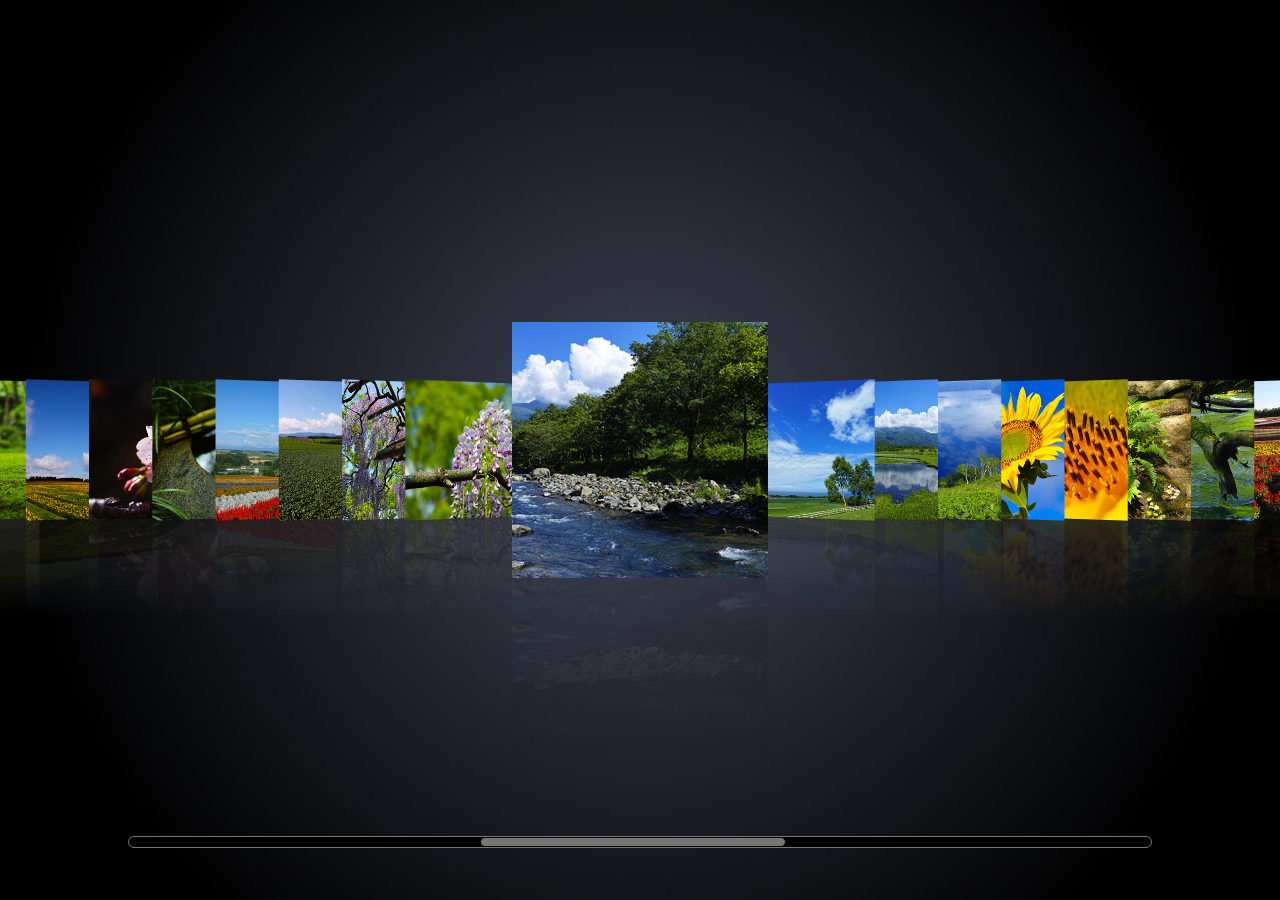
<file: version_css.html>
<!DOCTYPE html>
<html lang="ja">
  <head>
    <meta charset="UTF-8" />
    <meta name="viewport" content="width=device-width, initial-scale=1.0" />
    <title>CSS Cover Flow - GSAP版</title>
    <style>
      html,
      body {
        height: 100%;
        margin: 0;
        padding: 0;
        overflow: hidden;
        background: black url("./imgs/bg.png") center center / cover no-repeat;
        color: #fff;
        font-family: sans-serif;
      }

      .coverflow-container {
        position: absolute;
        top: 0;
        left: 0;
        right: 0;
        bottom: 0;
        width: 100vw;
        height: 100vh;
        display: flex;
        align-items: center;
        justify-content: center;
        pointer-events: none;
        perspective: 1500px;
        perspective-origin: center center;
      }

      .coverflow {
        position: relative;
        width: 100vw;
        height: 60vh;
        display: flex;
        align-items: center;
        justify-content: center;
        pointer-events: none;
        transform-style: preserve-3d;
      }

      .cover-group {
        position: absolute;
        top: 50%;
        left: 50%;
        width: 256px;
        height: 256px;
        transform: translate(-50%, -50%) translateZ(0);
        pointer-events: auto;
        transform-style: preserve-3d;
        backface-visibility: visible;
      }

      .cover,
      .cover-reflect {
        position: absolute;
        left: 0;
        top: 0;
        width: 256px;
        height: 256px;
        object-fit: cover;
        background: #111;
        user-select: none;
        pointer-events: none;
      }

      .cover {
        z-index: 2;
        pointer-events: auto;
      }

      .cover-reflect {
        z-index: 1;
        top: 257px;
        transform: scaleY(-1);
        opacity: 0.2;
        mask-image: linear-gradient(
          to bottom,
          transparent 30%,
          rgba(0, 0, 0, 0.6) 100%
        );
        pointer-events: none;
      }

      #rangeSliderContainer {
        position: absolute;
        z-index: 10;
        bottom: 48px;
        width: 100%;
        text-align: center;
      }

      @media (max-width: 768px) {
        #rangeSliderContainer {
          bottom: 24px;
        }
      }

      #rangeSlider {
        width: 80%;
      }

      input[type="range"] {
        -webkit-appearance: none;
        border-radius: 10px;
      }

      input[type="range"]::-webkit-slider-container {
        background: #000;
      }

      input[type="range"]::-webkit-slider-runnable-track {
        width: 30%;
        height: 12px;
        background: #000;
        border-radius: 10px;
        border: 1px #777 solid;
      }

      .touch input[type="range"]::-webkit-slider-runnable-track {
        height: 32px;
        border-radius: 32px;
      }

      input[type="range"]::-webkit-slider-thumb {
        -webkit-appearance: none;
        height: 10px;
        width: 30%;
        border-radius: 10px;
        border: 1px #000 solid;
        background: #777;
      }

      .touch input[type="range"]::-webkit-slider-thumb {
        height: 30px;
        border-radius: 30px;
      }

      input[type="range"]:focus {
        outline: rgba(255, 255, 255, 0.2) solid 2px;
      }

      input[type="range"]:focus::-webkit-slider-runnable-track {
        background: #222;
      }
    </style>
    <script src="https://cdn.jsdelivr.net/npm/gsap@3.13.0/dist/gsap.min.js"></script>
  </head>

  <body>
    <div class="coverflow-container">
      <div class="coverflow" id="coverflow">
        <!-- 44個のcover-groupを生成 -->
        <div class="cover-group">
          <img class="cover" src="./imgs/0.jpg" alt="" /><img
            class="cover-reflect"
            src="./imgs/0.jpg"
            alt=""
          />
        </div>
        <div class="cover-group">
          <img class="cover" src="./imgs/1.jpg" alt="" /><img
            class="cover-reflect"
            src="./imgs/1.jpg"
            alt=""
          />
        </div>
        <div class="cover-group">
          <img class="cover" src="./imgs/2.jpg" alt="" /><img
            class="cover-reflect"
            src="./imgs/2.jpg"
            alt=""
          />
        </div>
        <div class="cover-group">
          <img class="cover" src="./imgs/3.jpg" alt="" /><img
            class="cover-reflect"
            src="./imgs/3.jpg"
            alt=""
          />
        </div>
        <div class="cover-group">
          <img class="cover" src="./imgs/4.jpg" alt="" /><img
            class="cover-reflect"
            src="./imgs/4.jpg"
            alt=""
          />
        </div>
        <div class="cover-group">
          <img class="cover" src="./imgs/5.jpg" alt="" /><img
            class="cover-reflect"
            src="./imgs/5.jpg"
            alt=""
          />
        </div>
        <div class="cover-group">
          <img class="cover" src="./imgs/6.jpg" alt="" /><img
            class="cover-reflect"
            src="./imgs/6.jpg"
            alt=""
          />
        </div>
        <div class="cover-group">
          <img class="cover" src="./imgs/7.jpg" alt="" /><img
            class="cover-reflect"
            src="./imgs/7.jpg"
            alt=""
          />
        </div>
        <div class="cover-group">
          <img class="cover" src="./imgs/8.jpg" alt="" /><img
            class="cover-reflect"
            src="./imgs/8.jpg"
            alt=""
          />
        </div>
        <div class="cover-group">
          <img class="cover" src="./imgs/9.jpg" alt="" /><img
            class="cover-reflect"
            src="./imgs/9.jpg"
            alt=""
          />
        </div>
        <div class="cover-group">
          <img class="cover" src="./imgs/10.jpg" alt="" /><img
            class="cover-reflect"
            src="./imgs/10.jpg"
            alt=""
          />
        </div>
        <div class="cover-group">
          <img class="cover" src="./imgs/11.jpg" alt="" /><img
            class="cover-reflect"
            src="./imgs/11.jpg"
            alt=""
          />
        </div>
        <div class="cover-group">
          <img class="cover" src="./imgs/12.jpg" alt="" /><img
            class="cover-reflect"
            src="./imgs/12.jpg"
            alt=""
          />
        </div>
        <div class="cover-group">
          <img class="cover" src="./imgs/13.jpg" alt="" /><img
            class="cover-reflect"
            src="./imgs/13.jpg"
            alt=""
          />
        </div>
        <div class="cover-group">
          <img class="cover" src="./imgs/14.jpg" alt="" /><img
            class="cover-reflect"
            src="./imgs/14.jpg"
            alt=""
          />
        </div>
        <div class="cover-group">
          <img class="cover" src="./imgs/15.jpg" alt="" /><img
            class="cover-reflect"
            src="./imgs/15.jpg"
            alt=""
          />
        </div>
        <div class="cover-group">
          <img class="cover" src="./imgs/16.jpg" alt="" /><img
            class="cover-reflect"
            src="./imgs/16.jpg"
            alt=""
          />
        </div>
        <div class="cover-group">
          <img class="cover" src="./imgs/17.jpg" alt="" /><img
            class="cover-reflect"
            src="./imgs/17.jpg"
            alt=""
          />
        </div>
        <div class="cover-group">
          <img class="cover" src="./imgs/18.jpg" alt="" /><img
            class="cover-reflect"
            src="./imgs/18.jpg"
            alt=""
          />
        </div>
        <div class="cover-group">
          <img class="cover" src="./imgs/19.jpg" alt="" /><img
            class="cover-reflect"
            src="./imgs/19.jpg"
            alt=""
          />
        </div>
        <div class="cover-group">
          <img class="cover" src="./imgs/20.jpg" alt="" /><img
            class="cover-reflect"
            src="./imgs/20.jpg"
            alt=""
          />
        </div>
        <div class="cover-group">
          <img class="cover" src="./imgs/21.jpg" alt="" /><img
            class="cover-reflect"
            src="./imgs/21.jpg"
            alt=""
          />
        </div>
        <div class="cover-group">
          <img class="cover" src="./imgs/22.jpg" alt="" /><img
            class="cover-reflect"
            src="./imgs/22.jpg"
            alt=""
          />
        </div>
        <div class="cover-group">
          <img class="cover" src="./imgs/23.jpg" alt="" /><img
            class="cover-reflect"
            src="./imgs/23.jpg"
            alt=""
          />
        </div>
        <div class="cover-group">
          <img class="cover" src="./imgs/24.jpg" alt="" /><img
            class="cover-reflect"
            src="./imgs/24.jpg"
            alt=""
          />
        </div>
        <div class="cover-group">
          <img class="cover" src="./imgs/25.jpg" alt="" /><img
            class="cover-reflect"
            src="./imgs/25.jpg"
            alt=""
          />
        </div>
        <div class="cover-group">
          <img class="cover" src="./imgs/26.jpg" alt="" /><img
            class="cover-reflect"
            src="./imgs/26.jpg"
            alt=""
          />
        </div>
        <div class="cover-group">
          <img class="cover" src="./imgs/27.jpg" alt="" /><img
            class="cover-reflect"
            src="./imgs/27.jpg"
            alt=""
          />
        </div>
        <div class="cover-group">
          <img class="cover" src="./imgs/28.jpg" alt="" /><img
            class="cover-reflect"
            src="./imgs/28.jpg"
            alt=""
          />
        </div>
        <div class="cover-group">
          <img class="cover" src="./imgs/29.jpg" alt="" /><img
            class="cover-reflect"
            src="./imgs/29.jpg"
            alt=""
          />
        </div>
        <div class="cover-group">
          <img class="cover" src="./imgs/30.jpg" alt="" /><img
            class="cover-reflect"
            src="./imgs/30.jpg"
            alt=""
          />
        </div>
        <div class="cover-group">
          <img class="cover" src="./imgs/31.jpg" alt="" /><img
            class="cover-reflect"
            src="./imgs/31.jpg"
            alt=""
          />
        </div>
        <div class="cover-group">
          <img class="cover" src="./imgs/32.jpg" alt="" /><img
            class="cover-reflect"
            src="./imgs/32.jpg"
            alt=""
          />
        </div>
        <div class="cover-group">
          <img class="cover" src="./imgs/33.jpg" alt="" /><img
            class="cover-reflect"
            src="./imgs/33.jpg"
            alt=""
          />
        </div>
        <div class="cover-group">
          <img class="cover" src="./imgs/34.jpg" alt="" /><img
            class="cover-reflect"
            src="./imgs/34.jpg"
            alt=""
          />
        </div>
        <div class="cover-group">
          <img class="cover" src="./imgs/35.jpg" alt="" /><img
            class="cover-reflect"
            src="./imgs/35.jpg"
            alt=""
          />
        </div>
        <div class="cover-group">
          <img class="cover" src="./imgs/36.jpg" alt="" /><img
            class="cover-reflect"
            src="./imgs/36.jpg"
            alt=""
          />
        </div>
        <div class="cover-group">
          <img class="cover" src="./imgs/37.jpg" alt="" /><img
            class="cover-reflect"
            src="./imgs/37.jpg"
            alt=""
          />
        </div>
        <div class="cover-group">
          <img class="cover" src="./imgs/38.jpg" alt="" /><img
            class="cover-reflect"
            src="./imgs/38.jpg"
            alt=""
          />
        </div>
        <div class="cover-group">
          <img class="cover" src="./imgs/39.jpg" alt="" /><img
            class="cover-reflect"
            src="./imgs/39.jpg"
            alt=""
          />
        </div>
        <div class="cover-group">
          <img class="cover" src="./imgs/40.jpg" alt="" /><img
            class="cover-reflect"
            src="./imgs/40.jpg"
            alt=""
          />
        </div>
        <div class="cover-group">
          <img class="cover" src="./imgs/41.jpg" alt="" /><img
            class="cover-reflect"
            src="./imgs/41.jpg"
            alt=""
          />
        </div>
        <div class="cover-group">
          <img class="cover" src="./imgs/42.jpg" alt="" /><img
            class="cover-reflect"
            src="./imgs/42.jpg"
            alt=""
          />
        </div>
        <div class="cover-group">
          <img class="cover" src="./imgs/43.jpg" alt="" /><img
            class="cover-reflect"
            src="./imgs/43.jpg"
            alt=""
          />
        </div>
      </div>
    </div>
    <div id="rangeSliderContainer">
      <input type="range" id="rangeSlider" min="0" max="1" step="0.01" />
    </div>
    <script>
      // Three.js版の定数を再現
      const MARGIN_X = 80;
      const ITEM_W = 256;
      const ITEM_H = 256;
      const MAX_SLIDE = 44;
      const ANIMATION_DURATION = 1.8;
      const ROTATION_DURATION = 0.9;

      const groups = Array.from(document.querySelectorAll(".cover-group"));
      const covers = Array.from(document.querySelectorAll(".cover"));
      const slider = document.getElementById("rangeSlider");
      const maxIndex = groups.length - 1;
      let current = Math.floor(maxIndex / 2);

      // Three.js版のcalculateCardPosition関数を正確に再現
      function calculateCardPosition(index, targetId) {
        let targetX = MARGIN_X * (index - targetId);
        let targetZ = 0;
        let targetRot = 0;

        if (index < targetId) {
          targetX -= ITEM_W * 0.6;
          targetZ = ITEM_W;
          targetRot = +45;
        } else if (index > targetId) {
          targetX += ITEM_W * 0.6;
          targetZ = ITEM_W;
          targetRot = -45;
        }

        return { x: targetX, z: targetZ, rotation: targetRot };
      }

      function updateCoverflow(index, animate = true) {
        groups.forEach((group, i) => {
          const {
            x: targetX,
            z: targetZ,
            rotation: targetRot,
          } = calculateCardPosition(i, index);

          let scale = 0.7;
          let cover = group.querySelector(".cover");
          let reflect = group.querySelector(".cover-reflect");
          let className = "cover";

          if (i === index) {
            scale = 1;
            className = "cover center";
          }

          if (animate) {
            gsap.to(group, {
              duration: ANIMATION_DURATION,
              scale: scale,
              x: targetX,
              z: -targetZ * 1.8,
              rotateY: targetRot,
              ease: "expo.out",
              overwrite: true,
            });
            gsap.to(reflect, {
              duration: ANIMATION_DURATION,
              ease: "expo.out",
              overwrite: true,
            });
          } else {
            gsap.set(group, {
              scale: scale,
              x: targetX,
              z: -targetZ * 1.8,
              rotateY: targetRot,
            });
          }
          cover.className = className;
        });
      }

      // スライダーの値からインデックスを計算
      function onSliderChange() {
        const val = parseFloat(slider.value);
        const idx = Math.round(val * maxIndex);
        if (idx !== current) {
          current = idx;
          updateCoverflow(current);
        }
      }
      slider.addEventListener("input", onSliderChange);

      // 初期表示
      slider.value = (current / maxIndex).toString();
      updateCoverflow(current, false);

      // ホイールイベント対応
      document.body.addEventListener(
        "wheel",
        (e) => {
          const delta = Math.sign(e.deltaY);
          let newIndex = current + delta;
          newIndex = Math.max(0, Math.min(maxIndex, newIndex));
          if (newIndex !== current) {
            current = newIndex;
            slider.value = (current / maxIndex).toString();
            updateCoverflow(current);
          }
          e.preventDefault();
        },
        { passive: false }
      );

      // カードクリック対応
      groups.forEach((group, index) => {
        const coverImg = group.querySelector(".cover");
        if (coverImg) {
          coverImg.addEventListener("click", () => {
            if (index !== current) {
              current = index;
              slider.value = (current / maxIndex).toString();
              updateCoverflow(current);
            }
          });
        }
      });

      // スワイプ対応
      let touchStartX = 0;
      let touchStartValue = 0;
      const coverflowElem = document.getElementById("coverflow");
      coverflowElem.addEventListener(
        "touchstart",
        (e) => {
          touchStartX = e.touches[0].clientX;
          touchStartValue = parseFloat(slider.value);
        },
        { passive: true }
      );
      coverflowElem.addEventListener(
        "touchmove",
        (e) => {
          const deltaX = e.touches[0].clientX - touchStartX;
          // Three.js版と同じ計算
          const slidePixel = ITEM_W * 0.7;
          const ratio = deltaX / (slidePixel * maxIndex);
          let newValue = Math.max(0, Math.min(1, touchStartValue - ratio));
          slider.value = newValue;
          onSliderChange();
          e.preventDefault();
        },
        { passive: false }
      );
    </script>
  </body>
</html>
</file>
